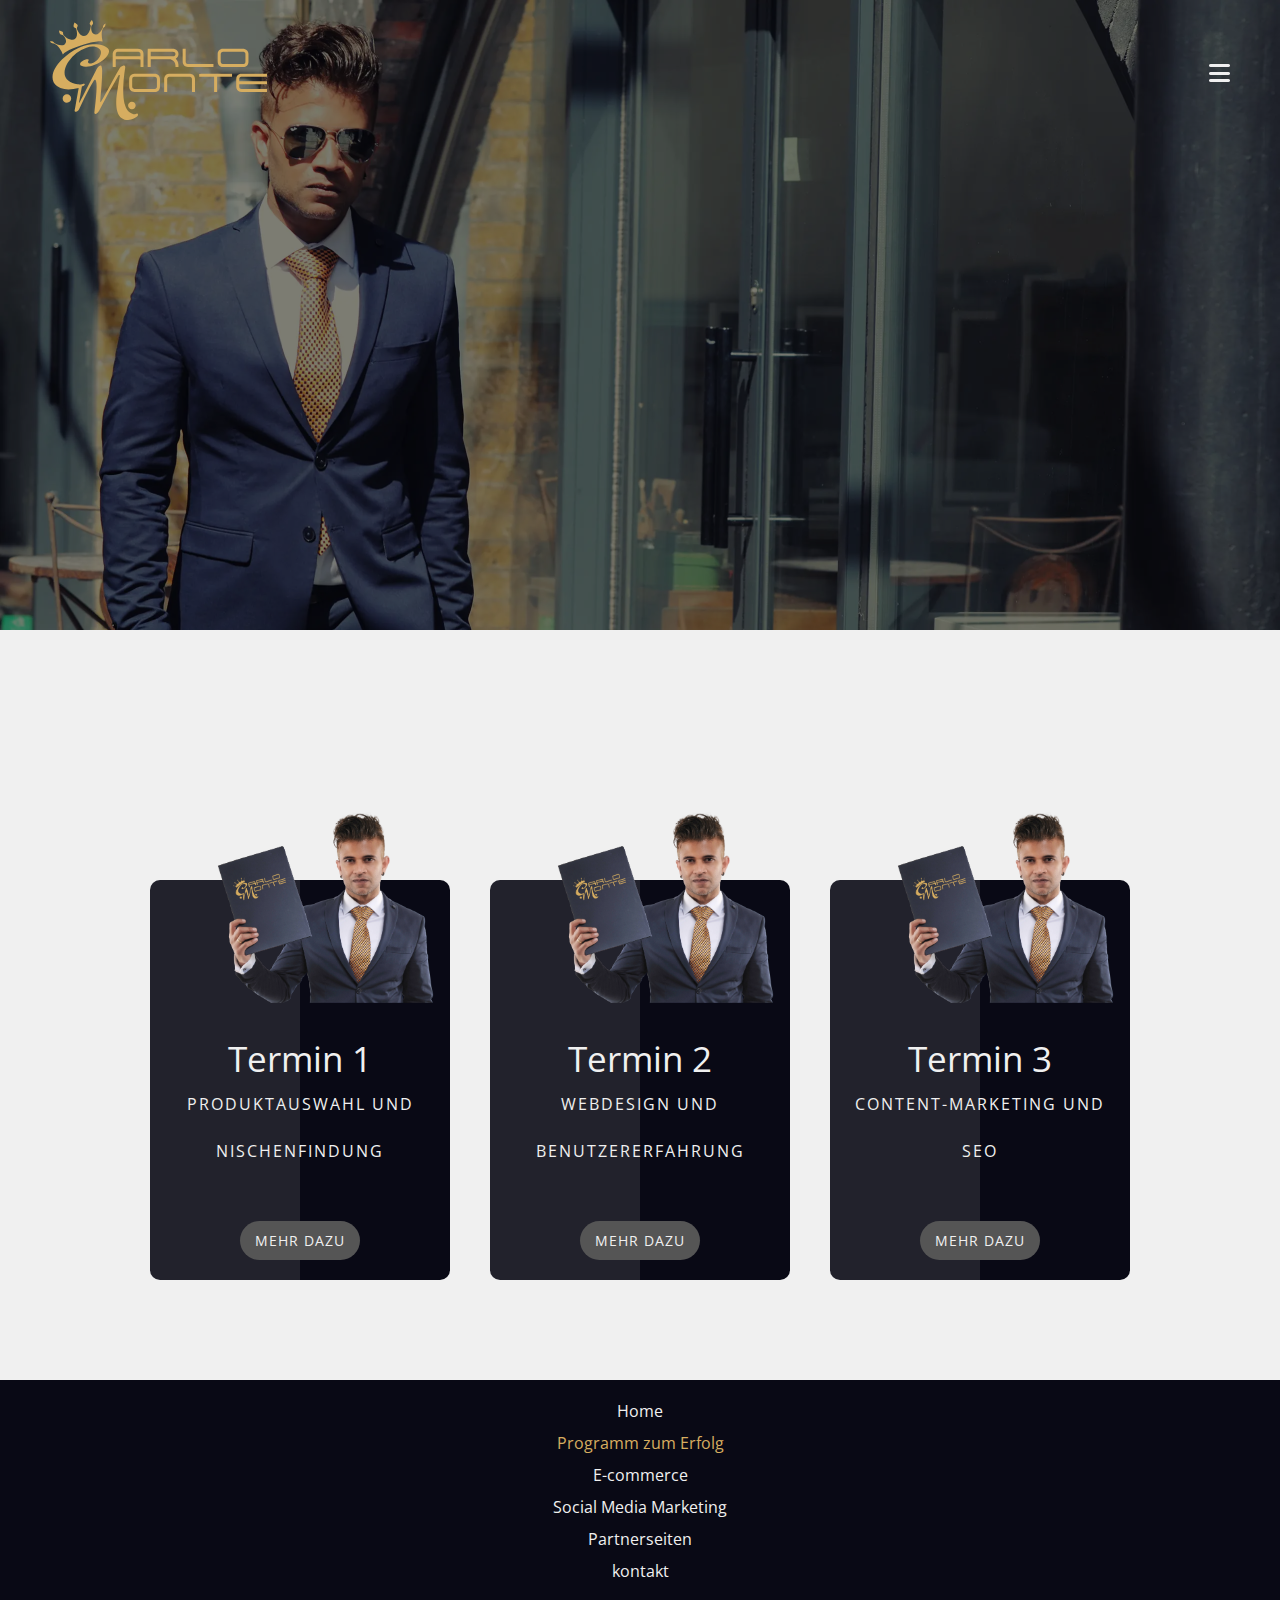
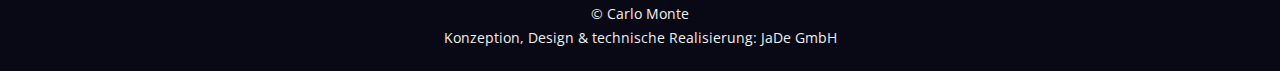
<file: programm-zum-erfolg.html>
<!DOCTYPE html>
<html lang="de">
    <head>
        <meta charset="UTF-8">
        <meta http-equiv="X-UA-Compatible" content="IE=edge">
        <meta name="viewport" content="width=device-width, initial-scale=1.0">
        <meta name="author" content="Jasmin Dettmer">
        <meta name="description" content="Business Coach Carlo Monte">
        <meta name="keywords" content="Business, Selfmade-Millionär, Marketing, Marketing Experte">
        <meta name="robots" content="noindex,nofollow">
    
        <!-- css stylesheets -->
        <link rel="stylesheet" href="css/styles.css">
        <link rel="stylesheet" href="css/fonts.css">
        <link rel="stylesheet" href="css/all.min.css">
        <link rel="stylesheet" href="css/fontawesome.min.css">
        
        <!-- favicon -->
        <link rel="icon" type="image/x-icon" href="img/carlo-monte-favicon.svg">
        <title>W+ Programm Demo</title>
    </head>

<body class="body">

    <header class="header" id="header">
        <a href="index.html" class="logo" ><img id="logo" src="img/carlo-monte-logo-gold.svg" alt="Kaffee Seminare Logo"></a>
        <div class="toggle-btn">
            <i class="fa-solid fa-bars navOpenBtn"></i>
        </div>

        <ul class="links">
            <li class="link-item"><a class="link" href="index.html">Home</a></li>
            <li class="link-item"><a class="link active" href="programm-zum-erfolg.html">Programm zum Erfolg</a></li>
            <li class="link-item"><a class="link" href="404.html">E-commerce</a></li>
            <li class="link-item"><a class="link" href="404.html">Social Media Marketing</a></li>
            <li class="link-item"><a class="link" href="404.html">Partnerseiten</a></li>
            <li class="link-item"><a class="link cta-contact" href="#kontakt-form">kontakt</a></li>
        </ul>
    </header>

    <div class="subwrapper subpage">
        <section id="hero">

        </section>
    </div>

    <main>

        <div class="container">
            <div class="product">
                <div class="product-card">
                    <h2 class="name">Termin 1<br><span>Produktauswahl und Nischenfindung</span></h2>
                    <a class="popup-btn">mehr dazu</a>
                    <img src="img/carlo-description-teaser-02.webp" class="product-img" alt="">
                </div>

                <div class="popup-view">
                    <div class="popup-card">
                        <a><i class="fas fa-times close-btn"></i></a>
                        <div class="product-img">
                            <img src="img/carlo-description-teaser-02.webp" alt="">
                        </div>

                        <div class="info">
                            <h2>Termin 1<br><span>Produktauswahl und Nischenfindung</span></h2>
                            <p>In diesem Termin werdet ihr lernen, wie ihr ein Produkt findet, das eine Nische im Markt abdeckt und wie ihr die Trends des Marktes nutzen könnt, um eure Produktauswahl zu optimieren.</p>
                            <a href="#" class="add-cart-btn">Kontakt aufnehmen</a>
                        </div>
                    </div>
                </div>
            </div>

            <div class="product">
                <div class="product-card">
                    <h2 class="name">Termin 2<br><span>Webdesign und Benutzererfahrung</span></h2>
                    <a class="popup-btn">mehr dazu</a>
                    <img src="img/carlo-description-teaser-02.webp" class="product-img" alt="">
                </div>

                <div class="popup-view">
                    <div class="popup-card">
                        <a><i class="fas fa-times close-btn"></i></a>
                        <div class="product-img">
                            <img src="img/carlo-description-teaser-02.webp" alt="">
                        </div>

                        <div class="info">
                            <h2>Termin 2<br><span>Webdesign und Benutzererfahrung</span></h2>
                            <p>In diesem Termin werdet ihr lernen, wie ihr euren Online-Shop gestaltet, um eine hervorragende Benutzererfahrung zu bieten und die Konversionsrate zu </p>
                            <a href="#" class="add-cart-btn">Kontakt aufnehmen</a>
                        </div>
                    </div>
                </div>
            </div>            
            
            <div class="product">
                <div class="product-card">
                    <h2 class="name">Termin 3<br><span>Content-Marketing und SEO</span></h2>
                    <a class="popup-btn">mehr dazu</a>
                    <img src="img/carlo-description-teaser-02.webp" class="product-img" alt="">
                </div>

                <div class="popup-view">
                    <div class="popup-card">
                        <a><i class="fas fa-times close-btn"></i></a>
                        <div class="product-img">
                            <img src="img/carlo-description-teaser-02.webp" alt="">
                        </div>

                        <div class="info">
                            <h2>Termin 3<br><span>Content-Marketing und SEO</span></h2>
                            <p>In diesem Termin werdet ihr lernen, wie ihr durch Content-Marketing und Suchmaschinenoptimierung (SEO) mehr Traffic auf eure Website bringt und wie ihr diesen Traffic in Käufer umwandelt.
                                </p>
                            <a href="#" class="add-cart-btn">Kontakt aufnehmen</a>
                        </div>
                    </div>
                </div>
            </div>
        </div>
    </main>

    <footer class="footer-bg">
        <ul class="footer-links">
            <li class="link-item"><a class="link" href="index.html">Home</a></li>
        <li class="link-item"><a class="link active" href="programm-zum-erfolg.html">Programm zum Erfolg</a></li>
        <li class="link-item"><a class="link" href="404.html">E-commerce</a></li>
        <li class="link-item"><a class="link" href="404.html">Social Media Marketing</a></li>
        <li class="link-item"><a class="link" href="404.html">Partnerseiten</a></li>
        <li class="link-item"><a class="link" href="#kontakt-form">kontakt</a></li>
        </ul>

    <div class="copyright">
        <p>&copy; Carlo Monte</p>
        <p>Konzeption, Design & technische Realisierung: JaDe GmbH</p>
    </div>
</footer>

    <!-- JS script -->
    <script defer src="js/script.js"></script>
</body>
</html>
</file>
<file: css/styles.css>
:root {
    /* --primary: #313545; */
    --primary: #090915;
    /* --secondary: #ecdfb3; */
    --secondary: #D6AD60;
    --white: #f0f0f0;
    --grey: #D8D8D8;
    --black: #333333;
    --test: #687379;
}

::selection {
  background: var(--primary);
  color: var(--white);
}

* {
  font-family: open-sans-reg;
  margin: 0;
  padding: 0;
  box-sizing: border-box;
  border: 0 none;
  text-decoration: none;
  list-style: none;

}

h2 {
  font-weight: 300;
}

p {
  line-height: 170%;
}

body {
  background-color: var(--white);
  position: relative;

}

body.active-popup {
  overflow: hidden;
}

main {
  max-width: calc(1280px + 8%);
  margin: 0 auto;
  padding: 50px 8%;
}

h2.name {
  font-size: 2.2rem;
}

.logo img {
  height: 15vw;
  max-height: 100px;
  min-height: 60px;
  width: auto;
  transition: all 0.5s;
}

.text-max-width {
  max-width: 80%;
  margin: 50px auto;
  text-align: center;
}

/* -------------- navigationbar sticky -------------- */
.header {
  z-index: 999;
  display: flex;
  align-items: center;
  justify-content: space-between;
  padding: 20px 50px;
  position: fixed;
  width: 100%;
  transition: all 0.5s;
}

.header-scrolled {
  background-color: var(--primary);
  box-shadow: 0 3px 10px rgba(0, 0, 0, 0.15);
}

.links {
  display: flex;
  column-gap: 30px;
  align-items: center;
}

.links .link.active,
.links .link:hover {
  color: var(--secondary);
}

.links .link {
  color: var(--white);
  transition: all 0.2s ease-in-out;
  font-size: 1.2rem;
  text-transform: uppercase;
}

.header .fa-solid.fa-bars {
  display: none;
}

.header .fa-solid.fa-bars ,
.header .fa-solid.fa-xmark {
  color: var(--white);
  font-size: 1.5rem;
  cursor: pointer;
}


/* -------------- hero section -------------- */
section#hero {
  height: calc(100vh - 60px);
  display: flex;
  flex-direction: column;
  /* align-items: flex-start; */
  text-align: right;
  justify-content: center;
  color: var(--white);
}

section#hero h1 {
  font-family: playfair-reg;
  font-size: 3rem;

}

section#hero h1,
section#hero h2,
section#hero .cta-wrapper {
  padding: 10px 3vw;

}

section#hero .cta-wrapper {
  margin-top: 30px;
  display: flex;
  justify-content: flex-end;
  gap: 30px;
  flex-wrap: wrap;
  z-index: 3;

}

.cta-btn {
  padding: 0.8rem 2rem;
  min-width: 250px;
  border-radius: 30px;
  background-color: var(--secondary);
  cursor: pointer;
  transition: all 0.2s ease-in-out;
  color: var(--black);
  display: inline-block;
}

.cta-btn:hover {
  background-color: #b9a785;
}

.cta-btn.cta-btn-secondary {
  background-color: transparent;
  color: var(--secondary);
  border: 2px solid var(--secondary);
}

.cta-btn.cta-btn-secondary:hover {
  color: #b9a785;
  border: 2px solid #b9a785;
}

.cta-btn i {
  margin-right: 20px;
}

.herowrapper,
.subwrapper {
  height: 100vh;
  background-color: #3e3e3e;
  background-image: url(../img/carlo-hero-img-01.webp);
  background-size: cover;
  background-blend-mode: overlay;
  background-position-x: 10%;
}

.herowrapper:after {
  content: "";
  background-image: url(../img/carlo-border-overlay-05.svg);
  position: absolute;
  top: -185px;
  height: 122vh;
  width: 100%;
  display: block;
  background-repeat: no-repeat;
  background-position: bottom;
}

.subpage {
  height: 70vh;
}



/* -------------- text card module -------------- */
.desc-wrapper {
  display: flex;
  margin: 20px;
}

.card-image {
  width: 50%;
}

.card-image img {
  object-fit: cover;
  background-color: var(--primary);
  width: 100%;
  height: 100%;
  border-radius: 10px 0 0 10px;
}

.desc-headline {
  margin-bottom: 20px;
}

.desc-content {
  background-color: var(--primary);
  align-self: center;
  width: 50%;
  border-radius: 0 10px 10px 0;
  padding: 50px;
  color: var(--white);
  height: 440px;
}

#pdf-dl {
  margin-top: 20px;
}



/* -------------- contact form -------------- */

#kontakt-form {
  border-radius: 10px;
  max-width: 800px;
  margin: 70px auto 0 auto;
  background-color: var(--primary);
}

form {
  padding: 50px;
  color: var(--white);
  /* display: flex; */
  gap: 20px;
  flex-wrap: wrap;
}

.form-wrapper {
  /* display: flex; */
  flex-direction: column;
  /* width: 48%; */
}

input[type="text"],
input[type="email"],
input[type="tel"] {
  padding: 10px;
}



/* -------------- product cards container -------------- */
.container {
  position: relative;
  display: flex;
  flex-wrap: wrap;
  justify-content: center;
  align-items: center;
  width: 100%;
  gap: 40px;
  margin-top: 100px;
}

/* ------ product card ------ */
.product .product-card {
  z-index: 1;
  background: var(--primary);
  position: relative;
  width: 300px;
  height: 400px;
  margin: 100px 0 50px 0;
  border-radius: 10px;
}

.product .product-card:before {
  content: "";
  background: rgba(255, 255, 255, 0.1);
  position: absolute;
  display: block;
  top: 0;
  left: 0;
  width: 50%;
  height: 100%;
  border-radius: 10px 0 0 10px;
}

.product .product-card .product-img {
  position: absolute;
  max-width: 280px;
  top: 4%;
  left: 50%;
  transform: translate(-50%, -50%);
}

.product .product-card .name {
  z-index: 2;
  color: var(--white);
  position: absolute;
  /* width: 100%; */
  text-align: center;
  bottom: 100px;
  margin: 10px;
  line-height: 2.4rem;
}

.product .product-card .name span {
  font-size: 1rem;
  text-transform: uppercase;
  letter-spacing: 2px;
}

.product .product-card .price {
  z-index: 2;
  color: var(--white);
  position: absolute;
  width: 100%;
  text-align: center;
  bottom: 80px;
  font-size: 30px;
}

.product .product-card .popup-btn {
  z-index: 2;
  color: var(--white);
  background: #555;
  position: absolute;
  bottom: 20px;
  left: 50%;
  transform: translateX(-50%);
  font-size: 14px;
  text-transform: uppercase;
  letter-spacing: 1px;
  padding: 10px 15px;
  border-radius: 20px;
  cursor: pointer;
}


/* ------ popup ------ */
.product .popup-view {
  z-index: 2;
  background: rgba(0, 0, 0, 0.5);
  position: fixed;
  top: 0;
  right: 0;
  bottom: 0;
  left: 0;
  display: flex;
  justify-content: center;
  align-items: center;
  opacity: 0;
  visibility: hidden;
  transition: all 0.5s;
}

.product .popup-view.active {
  opacity: 1;
  visibility: visible;
}

.product .popup-card {
  position: relative;
  display: flex;
  width: 800px;
  height: 500px;
  margin: 20px;
}

.product .popup-card .product-img {
  z-index: 2;
  background-color: var(--primary);
  position: relative;
  display: flex;
  justify-content: center;
  align-items: center;
  width: 45%;
  height: 90%;
  transform: translateY(25px);
  border-radius: 10px 0 0 10px;
}

.product .popup-card .product-img img {
  z-index: 2;
  position: relative;
  width: 450px;
  left: -50px;
}

.product .popup-card .info {
  z-index: 2;
  background: var(--white);
  display: flex;
  flex-direction: column;
  width: 55%;
  height: 100%;
  box-sizing: border-box;
  padding: 40px;
  border-radius: 10px;
}

.product .popup-card .close-btn {
  color: #555;
  z-index: 3;
  position: absolute;
  right: 0;
  font-size: 1.2rem;
  margin: 20px;
  cursor: pointer;
}

.product .popup-card .info h2 {
  margin: 10px;
  line-height: 2.4rem;
}

.product .popup-card .info h2 span {
  font-size: 1rem;
  text-transform: uppercase;
  letter-spacing: 2px;
}

.product .popup-card .info p {
  margin: 10px;
}

.product .popup-card .info .price {
  font-size: 2.8rem;
  margin: 10px;
}

.product .popup-card .info .add-cart-btn {
  color: var(--white);
  background: var(--secondary);
  font-family: open-sans-700;
  text-align: center;
  margin: 10px auto;
  padding: 10px 50px;
  border-radius: 20px;
}


/* -------------- footer -------------- */
.footer-bg {
  background-color: var(--primary);
  padding: 20px 0;
}

.footer-links {
  display: flex;
  justify-content: center;
  flex-direction: row;
  flex-wrap: wrap;
  align-content: center;
  align-items: center;
  gap: 10px 20px;
}

.footer-links .link {
  color: var(--white);
}

.footer-links .link:hover,
.footer-links .link.active {
  color: var(--secondary);
}

.copyright{
  text-align: center;
  margin-top: 20px;
  color: var(--white);
  font-size: 0.9rem;
}



/* ---------------------------- responsive styles --------------------------------*/ 
/* --- mobile menu- --*/
@media screen and (max-width: 1380px) {
  
  .header .fa-solid.fa-bars {
  display: block;
}

  .header .links {
    position: absolute;
    top: 100px;
    right: -100%;
    max-width: 340px;
    width: 100%;
    padding: 20px;
    row-gap: 30px;
    flex-direction: column;
    background-color: rgb(49 53 69 / 70%);
    backdrop-filter: blur(40px);
    align-items: center;
    box-shadow: 0 2px 10px rgba(0, 0, 0, 0.5);
    transition: all 0.4s ease;
    border-radius: 10px;
    overflow: hidden;
  }

  .links.open {
    right: 2rem;
  }

  .link-item {
    width: 100%;
    text-align: center;
  }
}

@media all and (max-width: 425px) {

  section#hero {
    text-align: center;
  }

  .cta-btn {
    width: 100%;
  }

  .header .links { 
    max-width: 100vw;
    width: 80vw;
  }
}

@media all and (max-width: 375px) {
  .header .links { 
    width: 82vw;
  }
}


@media all and (max-width: 320px) {
  .header .links { 
    width: 79vw;
  }
}



/* --- Text-card module --- */
@media all and (max-width: 768px) {
  .desc-wrapper {
    flex-direction: column;
    height: unset;
  }
  
  .card-image {
    width: unset;
  }
  
  .card-image img {
    border-radius: 10px 10px 0 0;
  }
  
  .desc-content {
    width: unset;
    border-radius: 0 0 10px 10px;

  }
}


/* --- product cards- --*/
@media (max-width: 900px) {
  .product .popup-card {
    flex-direction: column;
    width: 550px;
    height: auto;
    margin-top: 130px; /* test mobile */
  }

  .product .popup-card .product-img {
    z-index: 3;
    width: 100%;
    height: 200px;
    transform: translateY(0);
    border-radius: 10px 10px 0 0;
  }

  .product .popup-card .product-img img {
    left: initial;
    max-width: 100%;
    width: 280px;
    /* width: 340px; */

  }

  .product .popup-card .info {
    width: 100%;
    height: auto;
    padding: 20px;
    border-top-left-radius: 0;
    border-top-right-radius: 0;
  }

  .product .popup-card .info h2 {
    margin: 20px 5px 5px 5px;
    font-size: 25px;
    line-height: 1.3rem;
  }
 
  .product .popup-card .info h2 span {
    font-size: 10px;
  }

  .product .popup-card .info p {
    margin: 5px;
    font-size: 13px;
  }

  .product .popup-card .info .price {
    margin: 5px;
    font-size: 30px;
  }

  .product .popup-card .info .add-cart-btn {
    margin: 5px auto;
    padding: 5px 40px;
    font-size: 14px;
  }

  .product .popup-card .close-btn {
    z-index: 4;
  }
}
</file>
<file: css/fonts.css>
/* playfair-regular - latin */
@font-face {
  font-display: swap;
  font-family: "playfair-reg";
  font-style: normal;
  font-weight: 400;
  src: url("../fonts/playfair-display-v30-latin-regular.woff") format("woff2"), url("../fonts/playfair-display-v30-latin-regular.woff2") format("woff");
}
/* playfair-700 - latin */
@font-face {
  font-display: swap;
  font-family: "playfair-700";
  font-style: normal;
  font-weight: 400;
  src: url("../fonts/playfair-display-v30-latin-700.woff") format("woff2"), url("../fonts/playfair-display-v30-latin-700.woff2") format("woff");
}
/* open-sans-regular - latin */
@font-face {
  font-display: swap;
  font-family: "open-sans-reg";
  font-style: normal;
  font-weight: 400;
  src: url("../fonts/open-sans-v34-latin-regular.woff2") format("woff2"), url("../fonts/open-sans-v34-latin-regular.woff") format("woff");
}
/* open-sans-700 - latin */
@font-face {
  font-display: swap;
  font-family: "open-sans-700";
  font-style: normal;
  font-weight: 700;
  src: url("../fonts/open-sans-v34-latin-700.woff2") format("woff2"), url("../fonts/open-sans-v34-latin-700.woff") format("woff");
}
</file>
